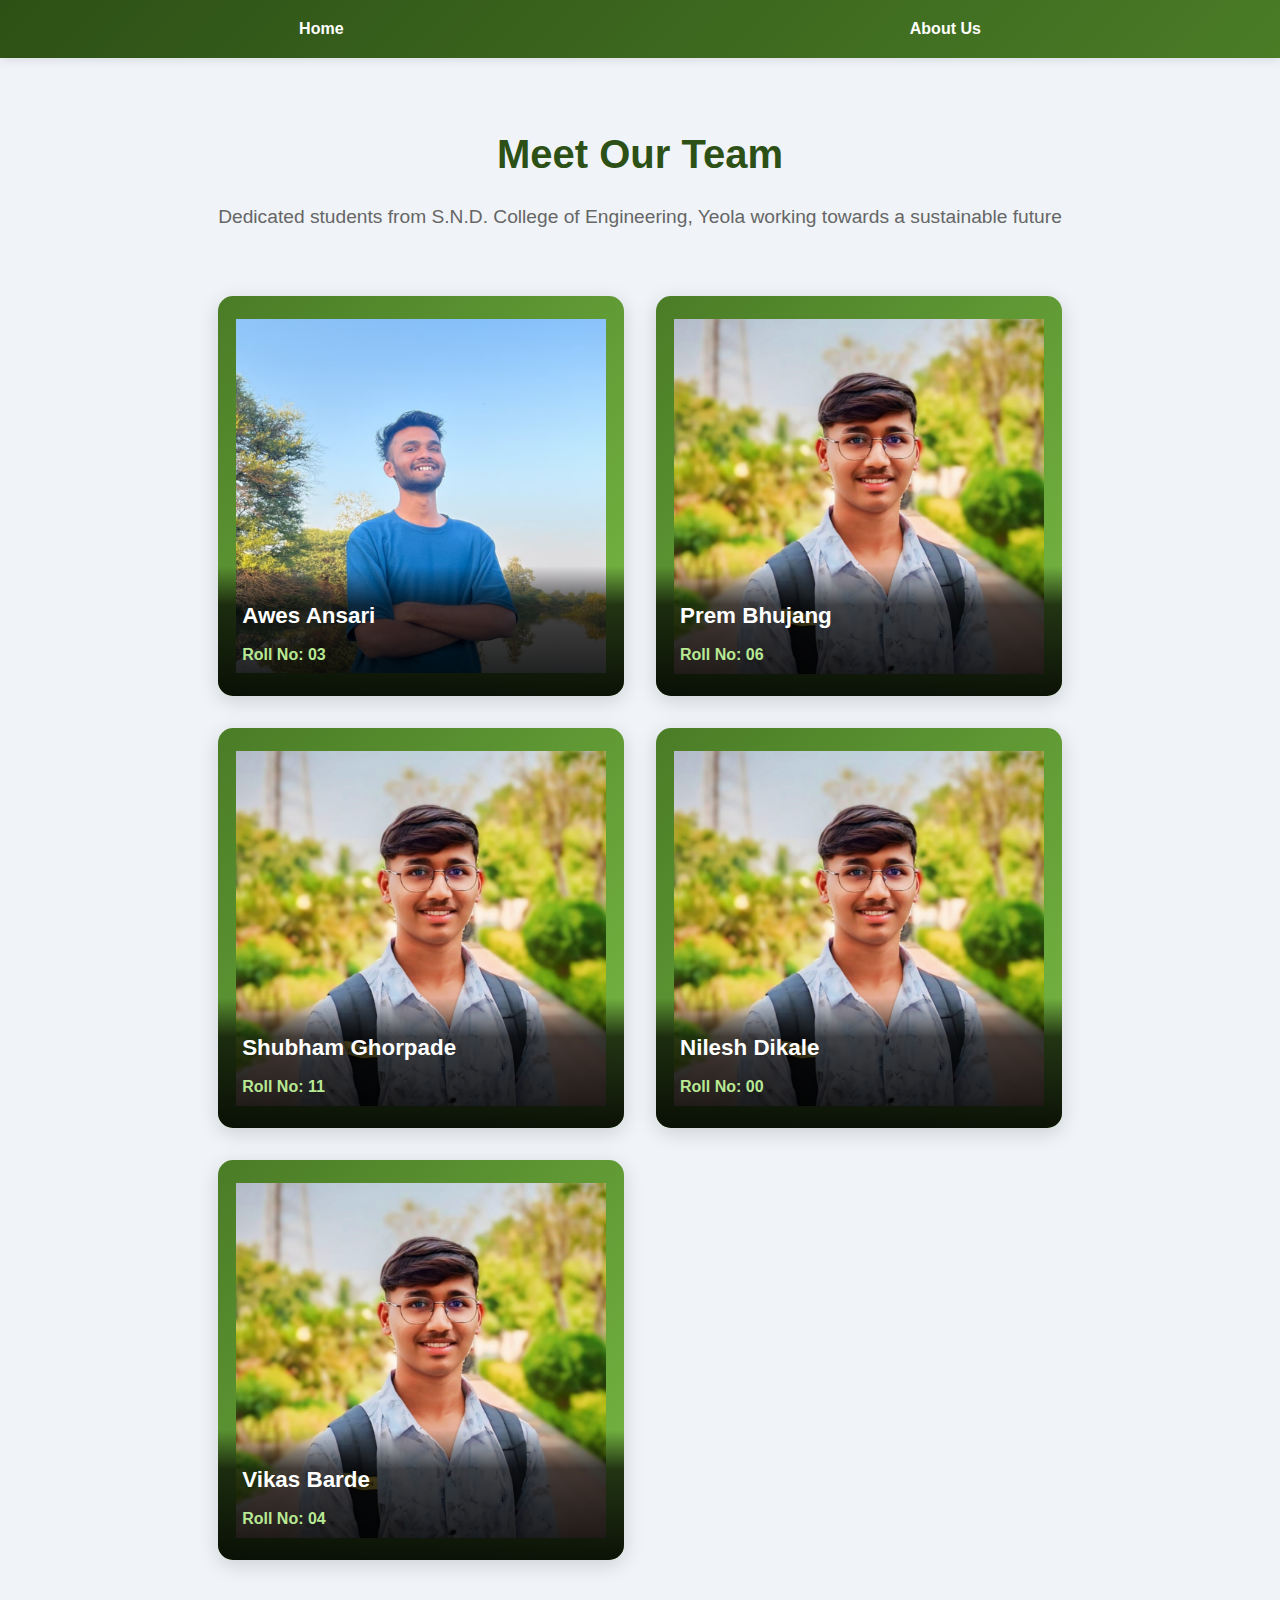
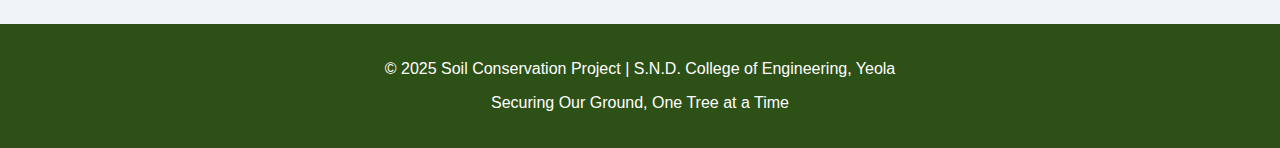
<file: aboutus.html>
<!DOCTYPE html>
<html lang="en">
<head>
    <meta charset="UTF-8">
    <meta name="viewport" content="width=device-width, initial-scale=1.0">
    <title>About Us - Our Team</title>
    <style>
        * {
            margin: 0;
            padding: 0;
            box-sizing: border-box;
        }

        body {
            font-family: 'Segoe UI', Tahoma, Geneva, Verdana, sans-serif;
            line-height: 1.6;
            color: #333;
            background: #f0f4f8;
            min-height: 100vh;
            display: flex;
            flex-direction: column;
        }

        nav {
            background: linear-gradient(135deg, #2d5016 0%, #4a7c26 100%);
            padding: 1rem 0;
            box-shadow: 0 2px 10px rgba(0,0,0,0.1);
        }

        nav ul {
            list-style: none;
            display: flex;
            justify-content: space-around;
            flex-wrap: wrap;
            gap: 2rem;
            padding: 0 2rem;
        }

        nav a {
            color: white;
            text-decoration: none;
            font-weight: 600;
            transition: color 0.3s;
        }

        nav a:hover {
            color: #b8e994;
        }

        .container {
            max-width: 1400px;
            margin: 0 auto;
            padding: 4rem 2rem;
            flex: 1;
        }

        h1 {
            text-align: center;
            font-size: 2.5rem;
            color: #2d5016;
            margin-bottom: 1rem;
        }

        .subtitle {
            text-align: center;
            font-size: 1.2rem;
            color: #666;
            margin-bottom: 4rem;
        }

        .team-grid {
            display: grid;
            grid-template-columns: repeat(auto-fit, minmax(280px, 1fr));
            gap: 2rem;
            margin-top: 3rem;
        }

        .team-card {
            position: relative;
            border-radius: 15px;
            overflow: hidden;
            box-shadow: 0 5px 20px rgba(0,0,0,0.15);
            transition: transform 0.3s, box-shadow 0.3s;
            cursor: pointer;
            height: 400px;
        }

        .team-card:hover {
            transform: translateY(-10px);
            box-shadow: 0 8px 30px rgba(0,0,0,0.25);
        }

        .team-photo {
            width: 100%;
            height: 100%;
            object-fit: cover;
            background: linear-gradient(135deg, #4a7c26 0%, #78b944 100%);
            display: flex;
            align-items: center;
            justify-content: center;
            color: white;
            font-size: 3rem;
        }

        .team-photo img{
            width: 370px;
        }

        .team-overlay {
            position: absolute;
            bottom: 0;
            left: 0;
            right: 0;
            background: linear-gradient(to top, rgba(0,0,0,0.9) 0%, rgba(0,0,0,0.7) 70%, transparent 100%);
            padding: 2rem 1.5rem 1.5rem;
            transform: translateY(0);
            transition: transform 0.3s;
        }

        .team-card:hover .team-overlay {
            transform: translateY(-10px);
        }

        .team-name {
            color: white;
            font-size: 1.4rem;
            font-weight: bold;
            margin-bottom: 0.5rem;
        }

        .team-roll {
            color: #b8e994;
            font-size: 1rem;
            font-weight: 600;
            margin-bottom: 0.3rem;
        }


        footer {
            background: #2d5016;
            color: white;
            text-align: center;
            padding: 2rem;
            margin-top: auto;
        }

        @media (max-width: 768px) {
            h1 {
                font-size: 2rem;
            }

            nav ul {
                gap: 1rem;
            }

            .team-grid {
                grid-template-columns: repeat(auto-fit, minmax(250px, 1fr));
                gap: 1.5rem;
            }

            .team-card {
                height: 350px;
            }
        }
    </style>
</head>
<body>
    <nav>
        <ul>
            <li><a href="index.html">Home</a></li>
            <li><a href="aboutus.html">About Us</a></li>

        </ul>
    </nav>

    <div class="container">
        <h1>Meet Our Team</h1>
        <p class="subtitle">Dedicated students from S.N.D. College of Engineering, Yeola working towards a sustainable future</p>

        <div class="team-grid">
            <!-- Team Member 1 -->
            <div class="team-card">
                <div class="team-photo"><img src="Team/aaves.jpeg" alt=""></div>
                <div class="team-overlay">
                    <div class="team-name">Awes Ansari</div>
                    <div class="team-roll">Roll No: 03</div>
                </div>
            </div>

            <!-- Team Member 2 -->
            <div class="team-card">
                <div class="team-photo"><img src="Team/prem.jpeg" alt=""></div>
                <div class="team-overlay">
                    <div class="team-name">Prem Bhujang</div>
                    <div class="team-roll">Roll No: 06</div>
                </div>
            </div>

            <!-- Team Member 3 -->
            <div class="team-card">
                <div class="team-photo"><img src="Team/prem.jpeg" alt=""></div>
                <div class="team-overlay">
                    <div class="team-name">Shubham Ghorpade</div>
                    <div class="team-roll">Roll No: 11</div>
                </div>
            </div>

            <!-- Team Member 4 -->
            <div class="team-card">
                <div class="team-photo"><img src="Team/prem.jpeg" alt=""></div>
                <div class="team-overlay">
                    <div class="team-name">Nilesh Dikale</div>
                    <div class="team-roll">Roll No: 00</div>
                </div>
            </div>

            <!-- Team Member 5 -->
            <div class="team-card">
                <div class="team-photo"><img src="Team/prem.jpeg" alt=""></div>
                <div class="team-overlay">
                    <div class="team-name">Vikas Barde</div>
                    <div class="team-roll">Roll No: 04</div>
                </div>
            </div>

            

            <!-- Add more team members as needed -->
        </div>
    </div>

    <footer>
        <p>&copy; 2025 Soil Conservation Project | S.N.D. College of Engineering, Yeola</p>
        <p style="margin-top: 0.5rem;">Securing Our Ground, One Tree at a Time</p>
    </footer>
</body>
</html>
</file>
